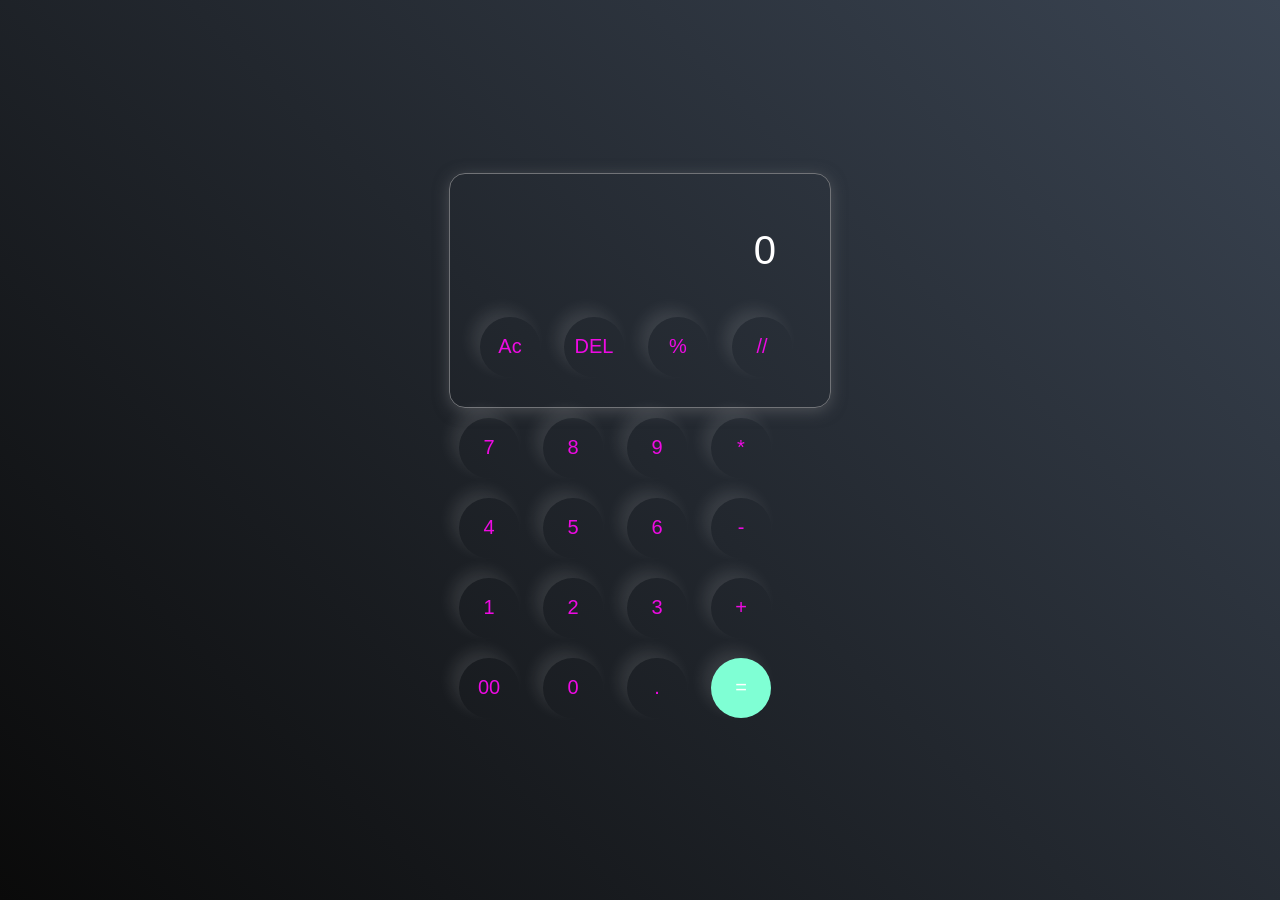
<file: task1/index.html>
<!DOCTYPE html>
<html lang="en">
<head>
    <meta charset="UTF-8">
    <meta http-equiv="x-UA-compatible" content="IE=edge"/>     
    <meta name="viewport" content="width=device-width, initial-scale=1.0">
    <link rel="stylesheet" href="style.css">
    <title>calculator</title>
</head>
<body>
    <div class="container">
        <div class="calculator">
            <input type="text" placeholder="0" id="inputBox">
            <div>
                <button class="button operator">Ac</button>
                <button class="button operator">DEL</button>
                <button class="button operator">%</button>
                <button class="button operator"> //</button>
            </div>
        </div>
        <div>
        
        <button class="button operator">7</button> 
        <button class="button operator">8</button>
        <button class="button operator">9 </button>
        <button class="button operator">*</button>
    </div>
    <div>
        <button class="button operator">4</button>
        <button class="button operator">5</button>
        <button class="button operator">6</button>
        <button class="button operator">-</button>
    </div>
    <div>
        <button class="button operator">1</button>
        <button class="button operator">2</button>
        <button class="button operator">3</button>
        <button class="button operator">+</button>    
    </div>
<div>
    <button class="button operator">00</button>
    <button class="button operator">0</button>
    <button class="button operator">.</button>
    <button class="equalbtn">=</button>
</div>
    </div>


    </div>
    <script src="script.js"></script>
</body>
</html>
</file>
<file: task1/style.css>
@import url('http://fonts.googleapis.com/css2?family=poppins:wgt@500&display=swap');
*{
    margin:0;
    padding: 0;
    box-sizing: border-box;
    font-family:'poppins'sans-serif;
}
body{
    width: 100%;
    height: 100vh;
    display: flex;
    justify-content: center;
    align-items: center;
    background: linear-gradient(45deg,#0a0a0a,#3a4452);

}
.calculator{
    border: 1px solid #717377;
    padding: 20px;
    border-radius: 16px;
    background: transparent;
     box-shadow:0px 3px 15px rgba(113, 115, 119, 0.5);

}

input{
    width: 320px;
    border: none;
    padding: 24px;
    margin: 10px;
    background: transparent;
    box-shadow: 0px 3px 15px rgba(84, 84, 84, 0.1)0;
    font-size: 40px;
    text-align: right;
    cursor: pointer;
    color:#ffffff;
}
input::placeholder{
    color:#ffffff;
}
button{
    border: none;
    width:60px;
    height:60px;
    margin:10px;
    border-radius: 50%;
    background: transparent;
    color: #ffffff;
    font-size: 20px;
    box-shadow: -8px -8px 15px rgba(255, 255, 255, 0.1);
    cursor: pointer;


}
.equalbtn{
    background-color: aquamarine;
}
.operator{
    color: #ee0ae3;
}
</file>
